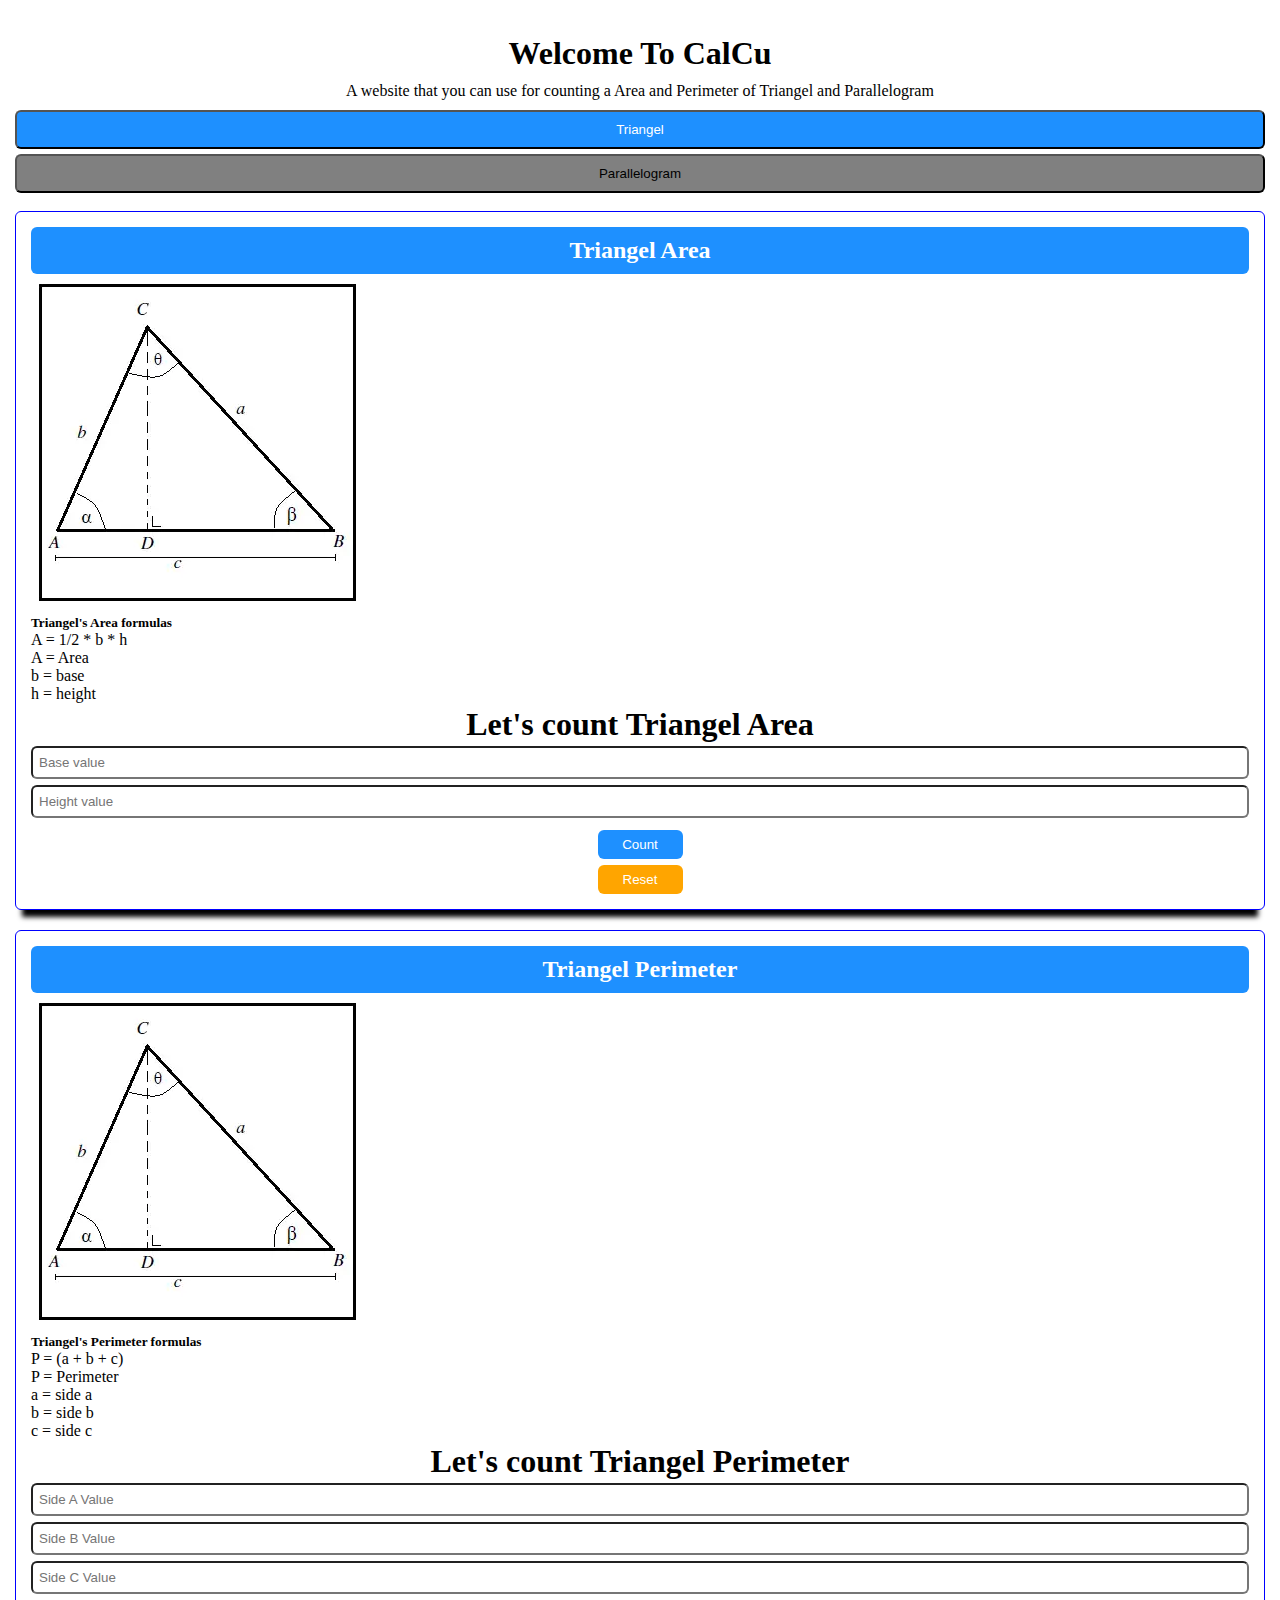
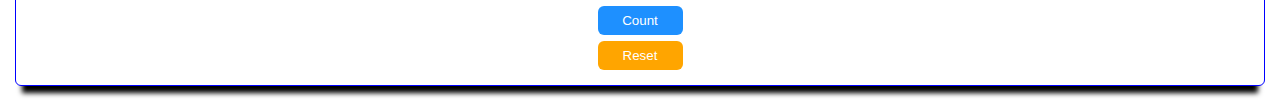
<file: Calcu/index.html>
<!DOCTYPE html>
<html>
    <head>
        <link rel="stylesheet" href="index.css">
    </head>
<body>
    <script src="index.js"></script>
    <h1 class="title">Welcome To CalCu</h1>
    <p class="description">A website that you can use for counting a 
        Area and Perimeter
        of Triangel and Parallelogram
    </p>
    <!-- Navigation -->
    <header>
        <nav>
            <div class="menu">
                <button class="menu-triangel" id="hideP" onclick="hide()">
                    Triangel</button>
                <button class="menu-paralleogram" id="hideT" onclick="hide()">
                    Parallelogram</button>
            </div>
        </nav>
    </header>
    <br>
    <!-- Main Content -->
    <main>
        <!-- Triangel Area -->
        <section id="triangelA">
            <div class="card">
                <div>
                    <h2 class="triangel">Triangel Area</h2>
                </div>
                <img src="triangel.jpg" alt="triangel">
                <div>
                    <h5>Triangel's Area formulas</h6>
                    <p>A = 1/2 * b * h</p>
                </div>
                <div>
                <p>A = Area</p>
                <p>b = base</p>
                <p>h = height</p>
                </div>
                <div class="form-count">
                    <h1 class="lets-count">Let's count Triangel Area</h1>
                    <form action="" class="form-triangel">
                        <input type="number" id="baseT" placeholder="Base value" >
                        <input type="number" id="heightT" placeholder="Height value" >
                        <h2 id="output1"></h2>
                        <button type="button" class="button-triangel" onclick="TriangelArea()">
                            Count</button>
                        <button type="reset" class="reset-triangel" onclick="resetTA()">Reset</button>
                    </form>
                </div>
            </div>
        </section>
        
        <!-- Triangel  Perimeter-->
        <section id="triangelP">
            <div class="card">
                <div>
                    <h2 class="triangel">Triangel Perimeter</h2>
                </div>
                <img src="triangel.jpg" alt="triangel">
                <div>
                    <h5>Triangel's Perimeter formulas</h6>
                    <p>P = (a + b + c)</p>
                </div>
                <div>
                <p>P = Perimeter</p>
                <p>a = side a</p>
                <p>b = side b</p>
                <p>c = side c</p>
                </div>
                <div class="form-count">
                    <h1 class="lets-count">Let's count Triangel Perimeter</h1>
                    <form action="" class="form-triangel">
                        <input type="number" id="sideaT" placeholder="Side A Value">
                        <input type="number" id="sidebT" placeholder="Side B Value">
                        <input type="number" id="sidecT" placeholder="Side C Value">
                        <h2 id="output2"></h2>
                        <button type="button" class="button-triangel" onclick="TriangelPerimeter()">
                            Count</button>
                        <button type="reset" class="reset-triangel" onclick="resetTP()">Reset</button>
                    </form>
                </div>
            </div>
        </section>

    <!-- Parallelogram Area -->
    <section id="parallelogramA">
        <div class="card">
            <div>
                <h2 class="parallelogram">Parallelogram Area</h2>
            </div>
            <img src="parallelogram.jpg" alt="parallelogram">
            <div>
                <h5>Parallelogram's Area formulas</h6>
                <p>A = b * h</p>
            </div>
            <div>
            <p>A = Area</p>
            <p>b = base</p>
            <p>h = height</p>
            </div>
            <div class="form-count">
                <h1 class="lets-count">Let's count Parallelogram Area</h1>
                <form action="" class="form-parallelogram">
                    <input type="number" id="baseP" placeholder="Base value">
                    <input type="number" id="heightP" placeholder="Height value">
                    <h2 id="output3"></h2>
                    <button type="button" class="button-parallelogram" onclick="ParallelogramArea()">
                        Count</button>
                    <button type="reset" class="reset-parallelogram" onclick="resetPA()">Reset</button>
                </form>
            </div>
        </div>
    </section>

    <!-- Parallelogram  Perimeter-->
    <section id="parallelogramP">
        <div class="card">
            <div>
                <h2 class="parallelogram">Parallelogram Perimeter</h2>
            </div>
            <img src="parallelogram_perimeter.png" alt="parallelogram">
            <div>
                <h5>Parallelogram's Perimeter formulas</h6>
                <p>P = 2 * (a + b)</p>
            </div>
            <div>
            <p>P = Perimeter</p>
            <p>a = side a</p>
            <p>b = side b</p>
            
            </div>
            <div class="form-count">
                <h1 class="lets-count">Let's count Parallelogram Perimeter</h1>
                <form action="" class="form-parallelogram">
                    <input type="number" id="sideaP" placeholder="Side A Value">
                    <input type="number" id="sidebP" placeholder="Side B Value">
                    
                    <h2 id="output4"></h2>
                    <button type="button" class="button-parallelogram" onclick="ParallelogramPerimeter()">
                        Count</button>
                    <button type="reset" class="reset-parallelogram" onclick="resetPP()">Reset</button>
                </form>
            </div>
        </div>
    </section>

    </main>
   

    <!-- footer -->
    <footer>

    </footer>

</body>
</html>
</file>
<file: Calcu/index.css>
*{
    padding: 0px;
    margin: 0px;
    box-sizing: border-box;
}

body{
    padding: 15px;
}

main{
    display: flex;
    flex-direction: column;
    gap: 20px;
}

/* title */
.title{
    margin-top: 20px;
    text-align: center;
}

.description{
    margin: 10px 0px;
    text-align: center;
}

/* navigation */

.menu{
    display: flex;
    flex-direction: column;
    align-items: center;
    gap: 5px;
}

.menu > a{
    text-decoration: none;
}

.menu-triangel{
    background-color: dodgerblue;
    color: white;
    padding: 10px 8px;
    width: 100%;
    border-radius: 6px;
    text-align: center;
}

.menu-paralleogram{
    background-color: grey;
    color: black;
    padding: 10px 8px;
    width: 100%;
    border-radius: 6px;
    text-align: center;
}

/* main content */
.card{
    border: 1px solid blue;
    border-radius: 6px;
    padding: 15px;
    box-shadow: 0px 14px 5px -7px;
}

.lets-count{
    text-align: center;
    padding: 3px 4px;
}

img{
    padding: 10px 8px;
    align-items: center;
}

/* Triangel */
.triangel {
    text-align: center;
    background-color: dodgerblue;
    color: white;
    padding: 10px 8px;
    max-width: 100%;
    border-radius: 6px;
}

.form-triangel{
    display: flex;
    flex-direction: column;
    justify-content: center;
    align-items: center;
    gap: 6px;
    
}

.form-triangel > input{
    padding: 7px 6px;
    border-radius: 6px;
    width: 100%;
}

.button-triangel{
    padding: 7px 6px;
    background-color: dodgerblue;
    color: white;
    border: none;
    border-radius: 6px;
    width: 85px;
}

.reset-triangel{
    padding: 7px 6px;
    background-color: orange;
    color: white;
    border: none;
    border-radius: 6px;
    width: 85px;
    
}

#parallelogramA{
    display: none;
}

#parallelogramP{
    display: none;
}

.parallelogram {
    text-align: center;
    background-color: gray;
    color: black;
    padding: 10px 8px;
    max-width: 100%;
    border-radius: 6px;
}

.form-parallelogram{
    display: flex;
    flex-direction: column;
    justify-content: center;
    align-items: center;
    gap: 6px;
    
}

.form-parallelogram > input{
    padding: 7px 6px;
    border-radius: 6px;
    width: 100%;
}

.button-parallelogram{
    padding: 7px 6px;
    background-color: gray;
    color: black;
    border: none;
    border-radius: 6px;
    width: 85px;
}

.reset-parallelogram{
    padding: 7px 6px;
    background-color: orange;
    color: white;
    border: none;
    border-radius: 6px;
    width: 85px;
    
}
</file>
